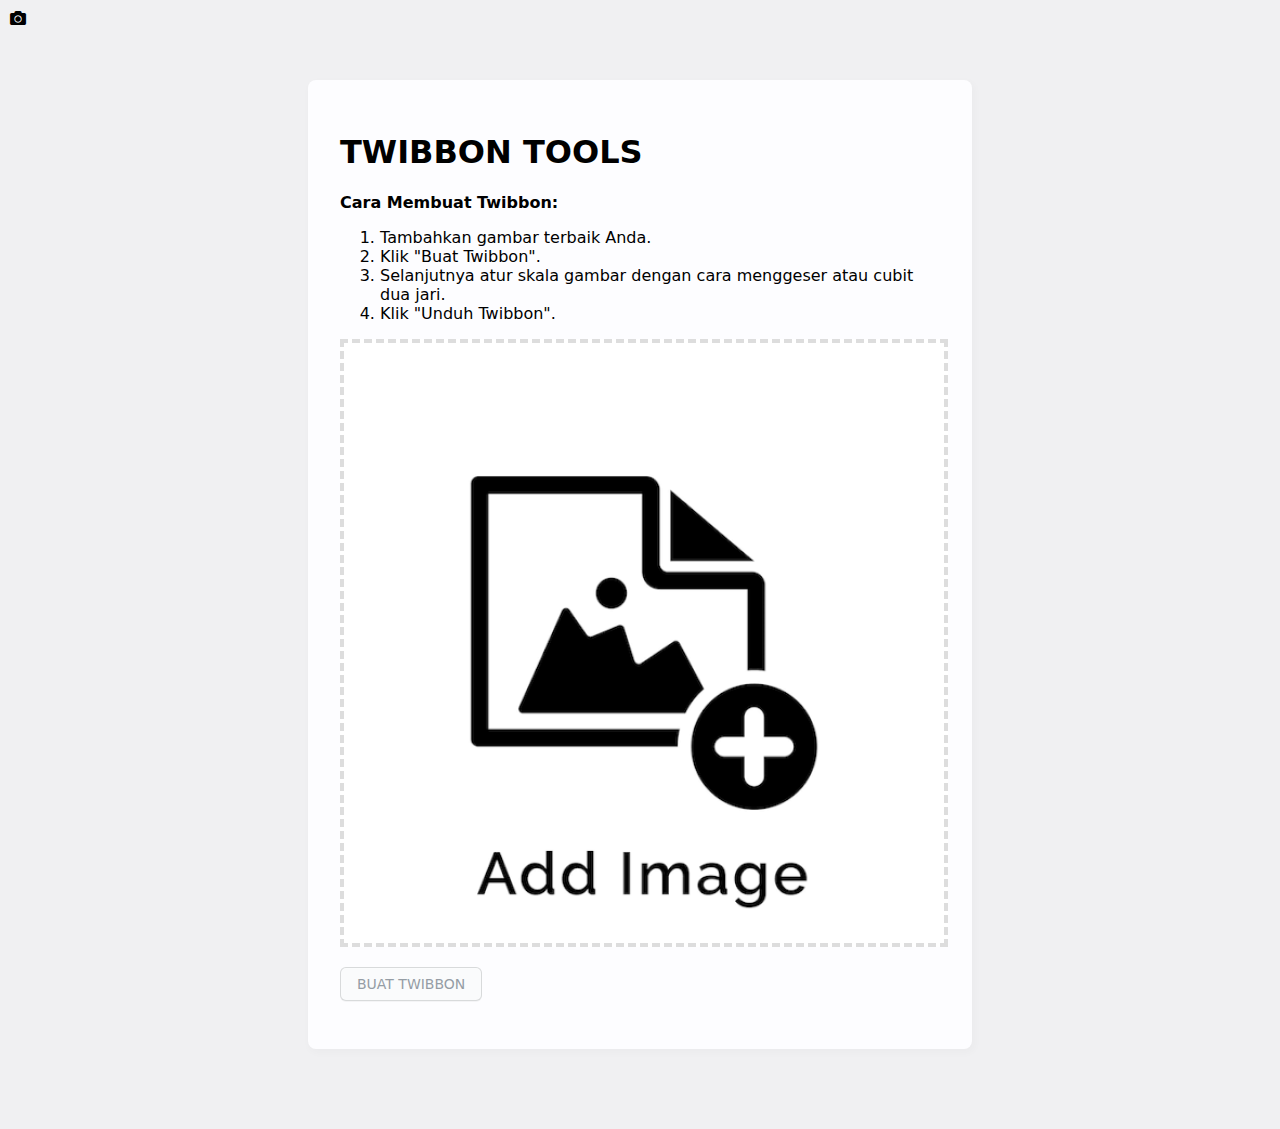
<file: index.html>
<!doctype html>
<html>
<head>
<title>TWIBBON TOOLS</title>

<meta charset="utf-8" />
<meta http-equiv="Content-type" content="text/html; charset=utf-8" />
<meta name="viewport" content="width=device-width, initial-scale=1" />
<meta name="description" content="Mari bersatu dalam foto profil kita untuk menyoroti tujuan tersebut">
<meta name="keywords" content="Twibbon, Avatar, PFP">
<link rel="icon" type="image/x-icon" href="favicon.png">
<link rel="stylesheet" href="css/btn.css">
<link rel="stylesheet" href="https://cdnjs.cloudflare.com/ajax/libs/font-awesome/5.13.1/css/all.min.css">

<style type="text/css">
body {
background-color: #f0f0f2;
margin: 0;
padding: 0;
font-family: -apple-system, system-ui, BlinkMacSystemFont, "Segoe UI", "Open Sans", "Helvetica Neue", Helvetica, Arial, sans-serif;       
}
main {
width: 600px;
margin: 5em auto;
padding: 2em;
background-color: #fdfdff;
border-radius: 0.5em;
box-shadow: 2px 3px 7px 2px rgba(0,0,0,0.02);
}
a:link, a:visited {
color: #38488f;
text-decoration: none;
}
img {
width: 100%;
height: auto;
border: 4px dashed #ddd;
}
canvas {
width: 100%;
height: auto;
}
.image-upload > input {
display: none;
}
.image-upload img {
width: 100%;
height: 100%;
background: url('img/no-image.png');
background-size: cover;
background-position: center;
border: 4px dashed #ddd;
cursor: pointer;
}
.image-upload:hover img {
border: 4px dashed #005af0;
}
.image-upload #camera {
position: absolute;
top: 10px;
left: 10px;
}
/*
#displayCanvas {
background: url(img/erorr-image.png);
background-repeat: no-repeat;
background-size: cover;
}
*/
.modal {
display: none;
position: fixed;
top: 0;
left: 0;
width: 100%;
height: 100%;
background-color: rgba(0, 0, 0, 0.2);
}
.modal-content {
margin: 20% auto;
width: 80%;
background-color: #fff;
padding: 20px;
animation: scale 0.5s ease;
box-shadow: 6.7px 6.7px 5.3px rgba(0, 0, 0, 0.02),
22.3px 22.3px 17.9px rgba(0, 0, 0, 0.03),
100px 100px 80px rgba(0, 0, 0, 0.05);
}
.modal-body {
margin-top: 5px;
}
#close-modal {
float: right;
/*font-size: 1.2rem;
font-weight: bold;*/
cursor: pointer;
}

@keyframes scale {
from {
transform: scale(0);
}

to {
transform: scale(1);
}
}

@media (max-width: 700px) {
main {
margin: 0 auto;
width: auto;
}
}
</style>    
</head>

<body>
<main>
<h1>TWIBBON TOOLS</h1>
<p><strong>Cara Membuat Twibbon:</strong><p>
<ol>
<li>Tambahkan gambar terbaik Anda.</li>
<li>Klik "Buat Twibbon".</li>
<li>Selanjutnya atur skala gambar dengan cara menggeser atau cubit dua jari.</li>
<li>Klik "Unduh Twibbon".</li>
</ol>
<p style="color:red;"><strong id="output"></strong></p>
<div class="image-upload">
<label for="fileInput">
<i id="camera" class="image-upload fas fa-camera"></i>
<img id="pic" src="img/add-image.png"/>
</label>

<input id="fileInput" type="file" oninput="checkInput()" accept="image/*">
</div>
<p>
<button class="btn open-modal" role="button" id="click" onclick="generateTwibbon()" disabled>BUAT TWIBBON</button>
</p>

<div class="modal">
<div class="modal-content">
<div class="modal-header">
<!--<span id="close-modal">&times;</span>-->
<h3>TWIBBON TOOLS</h3>
</div>
<div class="modal-body">
<p>
<canvas id="canvas" width="1024" height="1024" style="display: none;"></canvas>
<canvas id="displayCanvas" width="500" height="500"></canvas>
</p>
<p>
<button class="dl" role="button" onclick="downloadImage()">UNDUH TWIBBON</button>
<button class="btn" role="button" id="close-modal">GANTI PHOTO</button>
</p>
</div>
</div>
</div>

</main>
</body>
<script src="js/app.js"></script>
<script src="js/share.js"></script>
<script src="https://cdnjs.cloudflare.com/ajax/libs/jquery/3.3.1/jquery.min.js"></script>
<script>
document.getElementById("fileInput").onchange = function() {
// create Blob-URL for File (=Blob) object
var url = (URL || webkit).createObjectURL(this.files[0]);  
// set Blob-URL as image source:
document.getElementById("pic").src = url;
};
</script>

<script>
function checkInput() {
var input = document.getElementById('fileInput').value;
var button = document.getElementById('click');
button.disabled = input === '';
}
</script>
<script src="https://cdnjs.cloudflare.com/ajax/libs/jquery/3.1.0/jquery.min.js"></script>
<script>
const modal = document.querySelector(".modal");
const openModalBtn = document.querySelector(".open-modal");
const closeModalBtn = document.querySelector("#close-modal");

openModalBtn.addEventListener("click", function () {
modal.style.display = "block";
});

closeModalBtn.addEventListener("click", function () {
modal.style.display = "none";
});

</script>
</html>
</file>
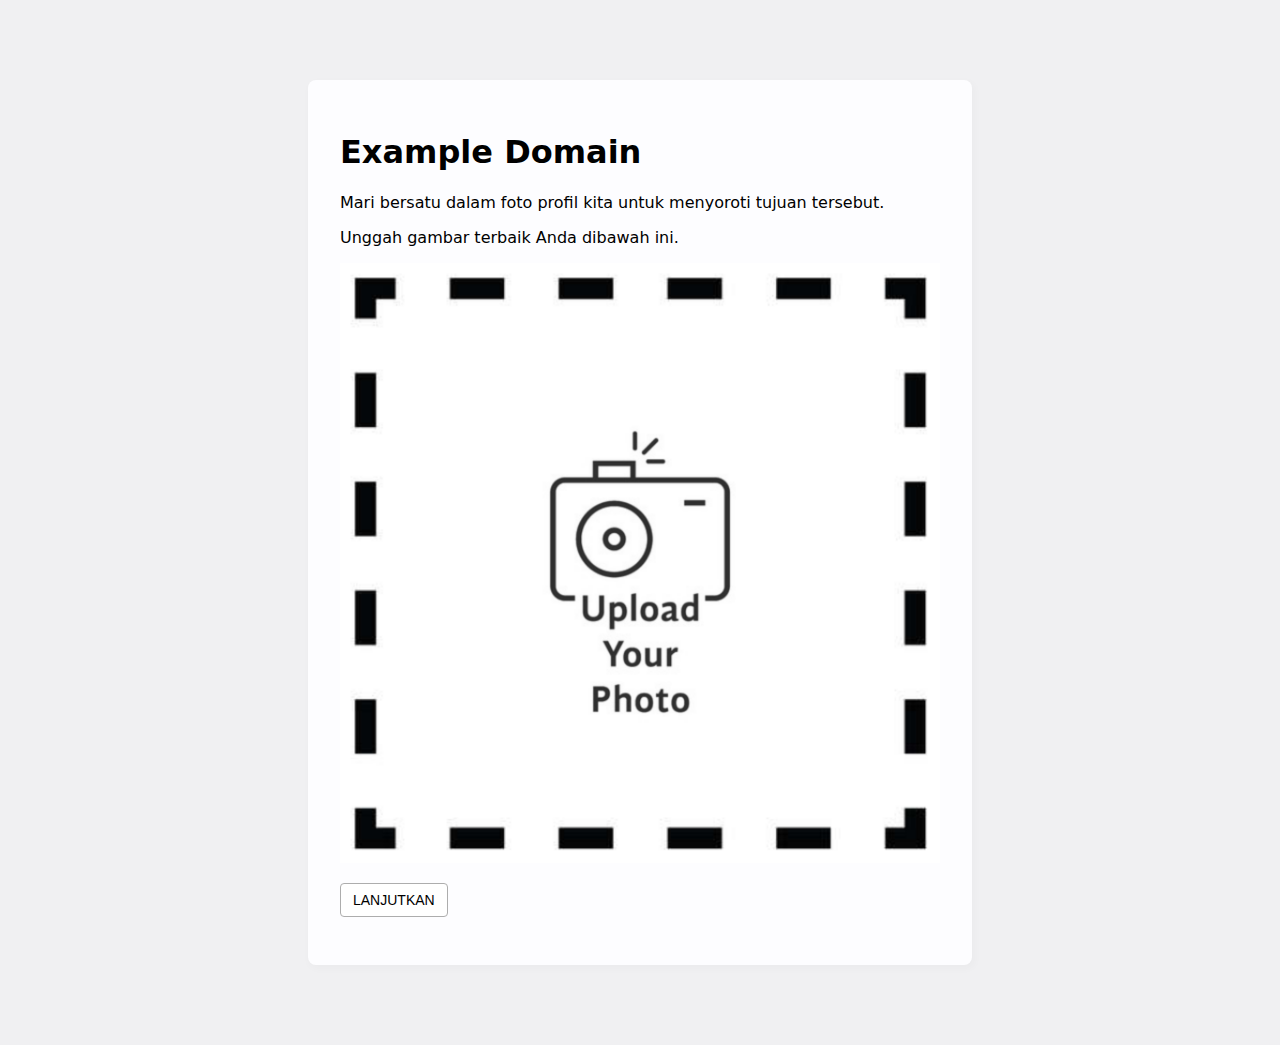
<file: abc.html>
<!doctype html>
<html>
<head>
<title>Example Domain</title>

<meta charset="utf-8" />
<meta http-equiv="Content-type" content="text/html; charset=utf-8" />
<meta name="viewport" content="width=device-width, initial-scale=1" />
<style type="text/css">
body {
background-color: #f0f0f2;
margin: 0;
padding: 0;
font-family: -apple-system, system-ui, BlinkMacSystemFont, "Segoe UI", "Open Sans", "Helvetica Neue", Helvetica, Arial, sans-serif;      
}
#main {
width: 600px;
margin: 5em auto;
padding: 2em;
background-color: #fdfdff;
border-radius: 0.5em;
box-shadow: 2px 3px 7px 2px rgba(0,0,0,0.02);
}
a:link, a:visited {
color: #38488f;
text-decoration: none;
}
.stepPage {
display: none;
}
.completedStep {
border-color:#f85b1c !important;
background-color: #f85b1c !important;
color: white !important;
}
.activeStep {
border-color: #f85b1c !important;
color: #f85b1c !important;
}
#prev {
visibility: hidden;
}
img, canvas {
width: 100%;
height: auto;
}
#displayCanvas {
background: url(/twibbon.png);
background-repeat: no-repeat;
background-size: cover;
}
.btn {
display: inline-block;
padding: 6px 12px;
font-size: 14px;
font-weight: 400;
line-height: 1.42857143;
text-align: center;
white-space: nowrap;
vertical-align: middle;
cursor: pointer;
border: 1px solid #adadad;
background: #fff;
border-radius: 4px;
}           
.btn:hover {
color: #333;
background-color: #e6e6e6;
}
.image-upload > input {
display: none;
}
.image-upload img {
width: 100%;
cursor: pointer;
}
.image-upload:hover {
color: #333;
background-color: #e6e6e6;
box-shadow: 0 0 10px 0 #ccc;
}
@media (max-width: 700px) {
#main {
margin: 0 auto;
width: auto;
}
}
</style>    
</head>

<body>
<div id="main">
<div id="progressbarContainer" style="display: none;">
<div id="emptyProgressbar"></div>
<div id="completedProgress"></div>
<ul>
<li id="stepLable1"></li>
<li id="stepLable2"></li>
<li id="stepLable3"></li>
<li id="stepLable4"></li>
</ul>
</div>
<h1>Example Domain</h1>
<p>Mari bersatu dalam foto profil kita untuk menyoroti tujuan tersebut.</p> 
<div class="stepPage" id="stepPage1">
<p>Unggah gambar terbaik Anda dibawah ini.</p>
<!--<p><input id="fileInput" type="file" accept="image/*"></p>-->
<div class="image-upload">
<label for="fileInput">
<img src="placeholder.png"/>
</label>
<input id="fileInput" type="file" accept="image/*">
</div>
</div>
<div class="stepPage" id="stepPage2">
<p id="output" style="color:red;"></p>
<p>Ukuran dan geser sesuaikan foto Anda dengan 2 jari.</p>
<p>
<canvas id="canvas" width="1024" height="1024" style="display: none;"></canvas>
<canvas id="displayCanvas" width="500" height="500"></canvas>
</p>
</div>
<div class="stepPage" id="stepPage3">
another one
</div>
<div class="stepPage" id="stepPage4">
and here's the last step. the progress bar is responsive btw
</div>
<p>
<button class="btn" id="next" onclick="next();generateTwibbon()">LANJUTKAN</button>
<button class="btn" id="prev" onclick="prev();downloadImage()">DOWNLOAD</button>
</p>
</div>
<script src="js/app.js"></script> 
<script src="js/share.js"></script> 
<script>
var currentStep = 1;
var stepsNum = 4;

// show default page
document.getElementById("stepPage" + currentStep).style.display = "block";
document.getElementById("stepLable" + currentStep).classList.add("activeStep");

// change step from current active step to a new active (next or previous)
function changeStep(active, newActive) {

// get active step page and hide it
document.getElementById("stepPage" + active).style.display = "none";

// show new step page
document.getElementById("stepPage" + newActive).style.display = "block";

// get active step lable and remove class active
var activeStepL = document.getElementsByClassName("activeStep")[0];
activeStepL.classList.remove("activeStep");

// get new active step lable, add class active
var newActiveStepL = document.getElementById("stepLable" + newActive);
newActiveStepL.classList.add("activeStep");

// update progress bar
var p = (100 / (stepsNum - 1)) * (newActive - 1);
document.getElementById("completedProgress").style.width = p + "%";
    
// if user moves to next step, add class completed to previous
if(active < newActive) {
activeStepL.classList.add("completedStep");

// replace number with checkmark
activeStepL.innerHTML = "<i style='font-size:40px' class='material-icons'>&#xe5ca;</i>";
} 

// avoid overlap, remove class completed from new active
if(newActiveStepL.classList.contains("completedStep")) {
newActiveStepL.classList.remove("completedStep");

// replace checkmark with step number
newActiveStepL.innerHTML = newActive;
}
}


function next() {
if(currentStep >= stepsNum) {
alert("complete :)");
} else {
changeStep(currentStep, currentStep + 1);
currentStep++;
document.getElementById("prev").style.visibility = "visible";
}
}


function prev() {
if(currentStep >= 2) {
changeStep(currentStep, currentStep - 1);
currentStep--;
      
if(currentStep < 2) {
document.getElementById("prev").style.visibility = "hidden";
}
}
}
</script>
</body>
</html>
</file>
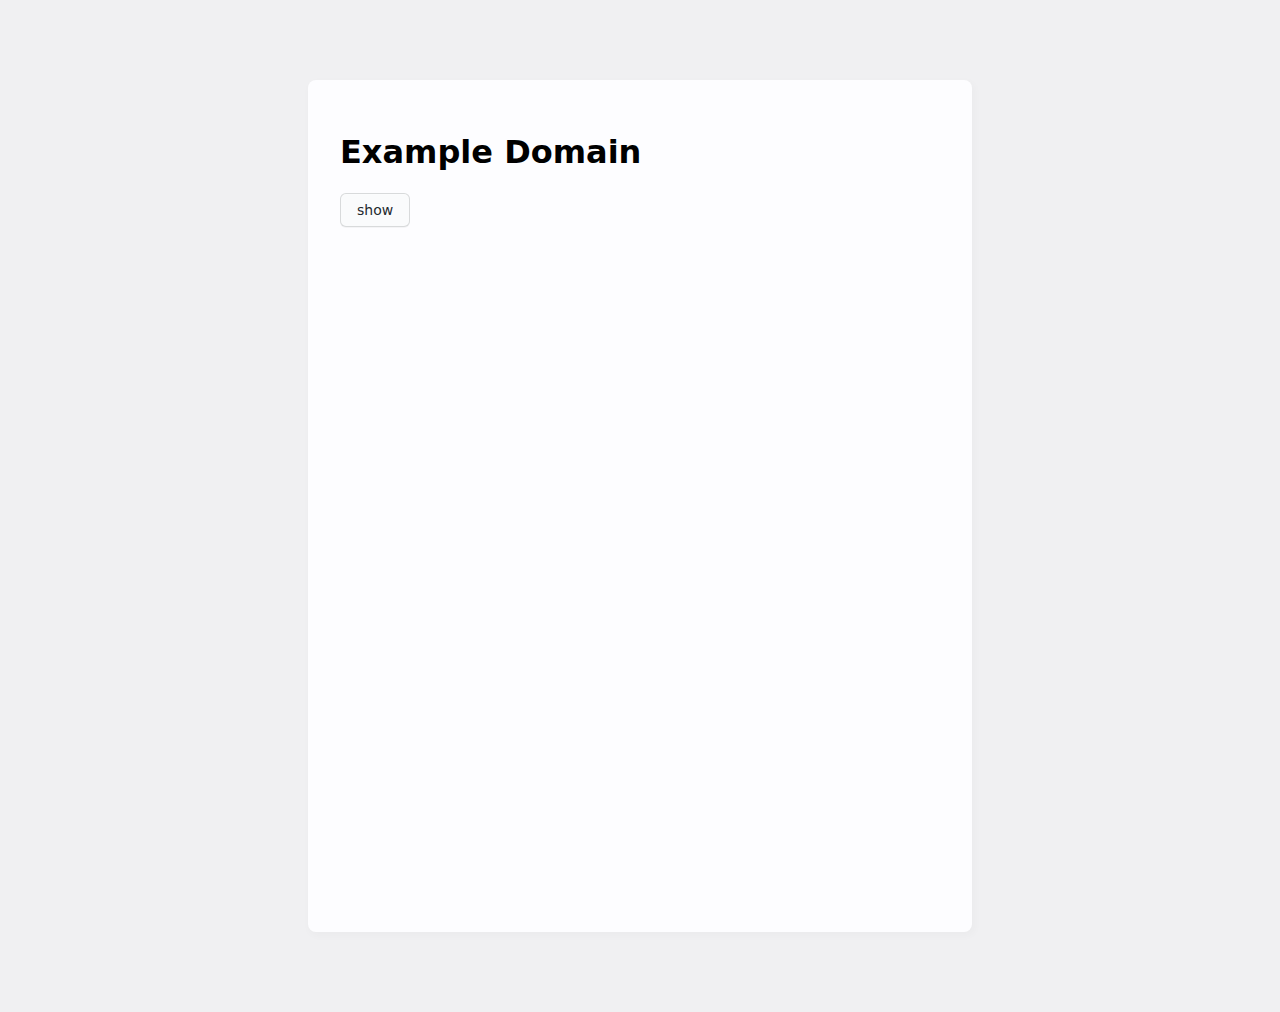
<file: avatar.html>
<!doctype html>
<html>
<head>
<title>Example Domain</title>

<meta charset="utf-8" />
<meta http-equiv="Content-type" content="text/html; charset=utf-8" />
<meta name="viewport" content="width=device-width, initial-scale=1" />
<link rel="stylesheet" href="css/btn.css">
<style type="text/css">
body {
background-color: #f0f0f2;
margin: 0;
padding: 0;
font-family: -apple-system, system-ui, BlinkMacSystemFont, "Segoe UI", "Open Sans", "Helvetica Neue", Helvetica, Arial, sans-serif;        
}
main {
width: 600px;
margin: 5em auto;
padding: 2em;
background-color: #fdfdff;
border-radius: 0.5em;
box-shadow: 2px 3px 7px 2px rgba(0,0,0,0.02);
}
a:link, a:visited {
color: #38488f;
text-decoration: none;
}
.box {
width: 100%;
height: auto;
background-color: #fdfdff;
opacity: 0;
visibility: hidden;
-moz-transition: opacity 500ms linear, visibility 0s linear 500ms;
-o-transition: opacity 500ms linear, visibility 0s linear 500ms;
-webkit-transition: opacity 500ms linear, visibility 0s linear;
-webkit-transition-delay: 0s, 500ms;
transition: opacity 500ms linear, visibility 0s linear 500ms;
}
.box--show {
opacity: 1;
visibility: visible;
cursor: none;
-moz-transition: opacity 500ms linear, visibility 0s linear;
-o-transition: opacity 500ms linear, visibility 0s linear;
-webkit-transition: opacity 500ms linear, visibility 0s linear;
transition: opacity 500ms linear, visibility 0s linear;
}
img, canvas {
width: 100%;
height: auto;
}
.image-upload > input {
display: none;
}
.image-upload img {
width: 100%;
cursor: pointer;
}
#displayCanvas {
background: url(img/no-image.png);
background-repeat: no-repeat;
background-size: cover;
}
@media (max-width: 700px) {
main {
margin: 0 auto;
width: auto;
}
}
</style>    
</head>

<body>
<main>
<h1>Example Domain</h1>
<p><button class="btn show" role="button" onclick="generateTwibbon()">show</button></p>
<p style="color:red;"><strong id="output"></strong></p>
<div class="box">
<div class="image-upload">
<label for="fileInput">
<!--<img id="pic" src="img/no-image.png"/>-->
<canvas id="canvas" width="1024" height="1024" style="display: none;"></canvas>
<canvas id="displayCanvas" width="500" height="500"></canvas>
</label>
<input id="fileInput" type="file" oninput="checkInput()" accept="image/*">
</div>
<p><button class="dl" role="button" onclick="downloadImage()">Download</button></p>
</div>
</main>
<script src="js/app.js"></script>
<script src="//cdnjs.cloudflare.com/ajax/libs/jquery/2.1.3/jquery.min.js"></script>
<script>
$('.show').on('click', function() {  
$('.box').toggleClass('box--show');  
});
$('.box').on('click', function() {
// alert('i am a box and I register events')
})
</script>
<script>
document.getElementById("fileInput").onchange = function() {
// create Blob-URL for File (=Blob) object
var url = (URL || webkit).createObjectURL(this.files[0]);  
// set Blob-URL as image source:
document.getElementById("pic").src = url;
};
</script>
</body>
</html>
</file>
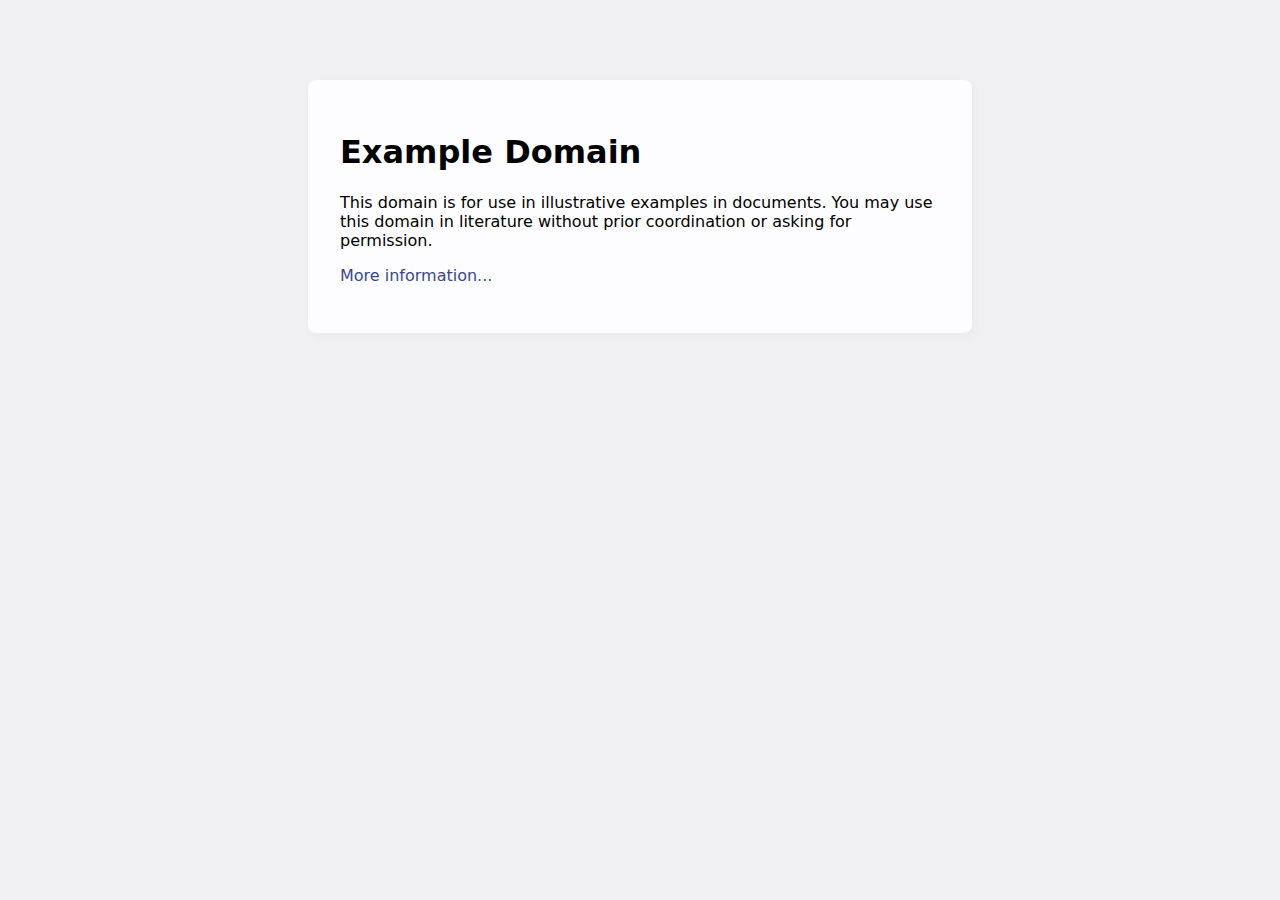
<file: demo.html>
<!doctype html>
<html>
<head>
<title>Example Domain</title>

<meta charset="utf-8" />
<meta http-equiv="Content-type" content="text/html; charset=utf-8" />
<meta name="viewport" content="width=device-width, initial-scale=1" />
<style type="text/css">
body {
background-color: #f0f0f2;
margin: 0;
padding: 0;
font-family: -apple-system, system-ui, BlinkMacSystemFont, "Segoe UI", "Open Sans", "Helvetica Neue", Helvetica, Arial, sans-serif;       
}
main {
width: 600px;
margin: 5em auto;
padding: 2em;
background-color: #fdfdff;
border-radius: 0.5em;
box-shadow: 2px 3px 7px 2px rgba(0,0,0,0.02);
}
a:link, a:visited {
color: #38488f;
text-decoration: none;
}
img {
min-width: 100%;
width: 100%;
min-height: 100%;
}
@media (max-width: 700px) {
main {
margin: 0 auto;
width: auto;
}
}
</style>    
</head>

<body>
<main>
<h1>Example Domain</h1>
<p>This domain is for use in illustrative examples in documents. You may use this
domain in literature without prior coordination or asking for permission.</p>
<p><a href="https://www.iana.org/domains/example">More information...</a></p>
</main>
</body>
<script src=""></script>
<script src=""></script>
</html>
</file>
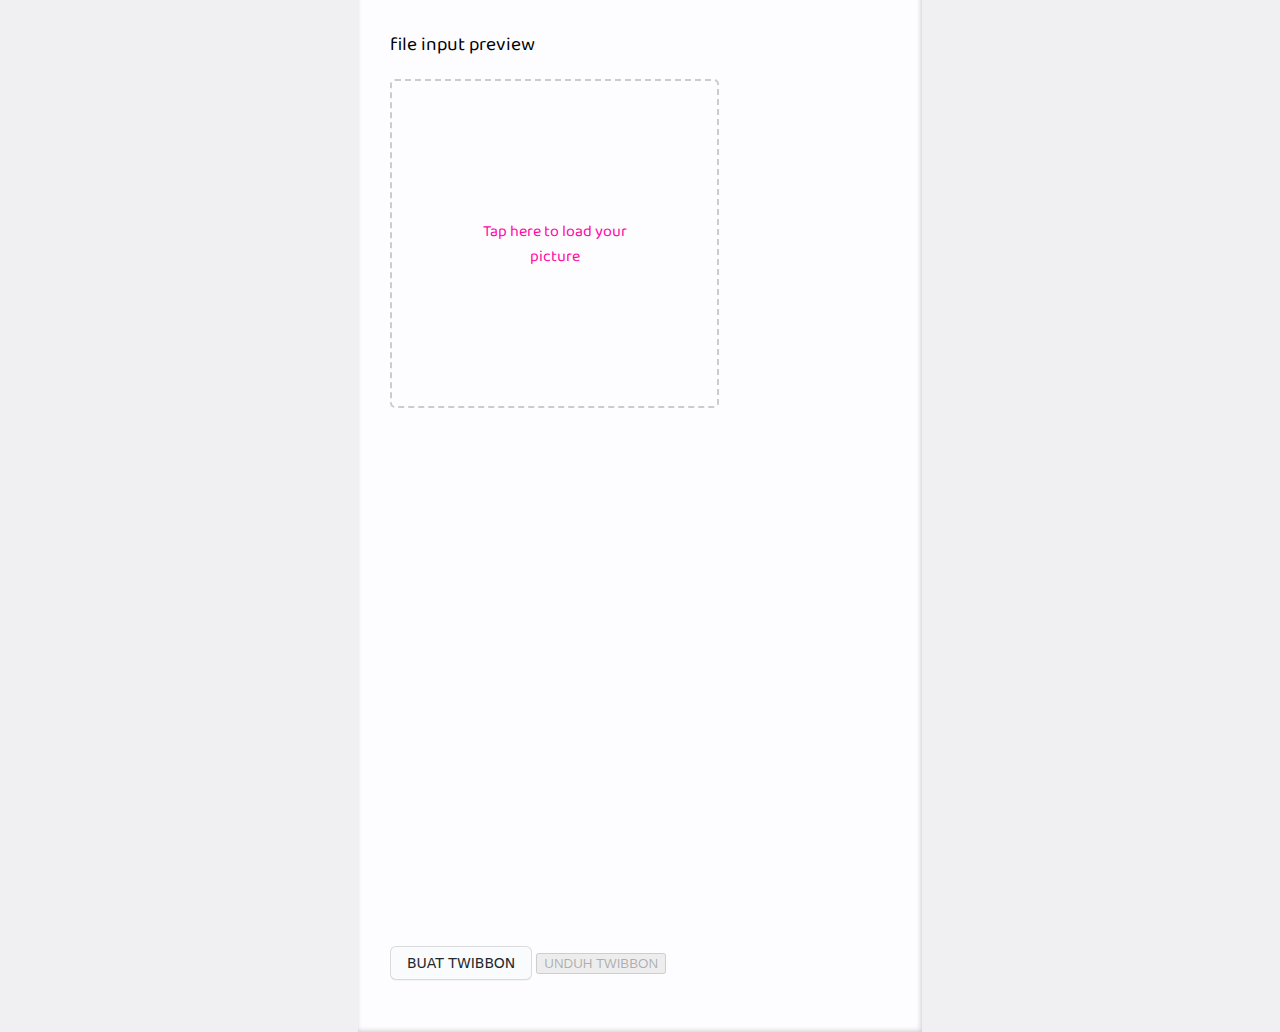
<file: example.html>
<!doctype html>
<html>
<head>
<title>Example Domain</title>

<meta charset="utf-8" />
<meta http-equiv="Content-type" content="text/html; charset=utf-8" />
<meta name="viewport" content="width=device-width, initial-scale=1" />
<meta name="description" content="Mari bersatu dalam foto profil kita untuk menyoroti tujuan tersebut">
<meta name="keywords" content="Twibbon, Avatar, PFP">
<link rel="icon" type="image/x-icon" href="favicon.png">
<link rel="stylesheet" href="css/btn.css">
<link href="https://fonts.googleapis.com/css2?family=Baloo+2&display=swap" rel="stylesheet" />
<style type="text/css">
body {
font-family: "Baloo 2", cursive;
background-color: #f0f0f2;
display: flex;
justify-content: center;
align-items: center;
height: 100vh;
font-size: 1.2rem;
}
section {
background-color: #fdfdff;
padding: 2rem;
box-shadow: inset -1px -1px 5px #ccc;
}
section :only-of-type {
color: #ff07a7;
}
.file-input-container {
position: relative;
width: 325px;
height: 325px;
border: 2px dashed #ccc;
border-radius: 5px;
overflow: hidden;
display: flex;
align-items: center;
justify-content: center;
}
.file-input-container:hover {
border: 2px dashed #005af0;
}
.file-input-label {
position: absolute;
top: 50%;
left: 50%;
transform: translate(-50%, -50%);
font-size: 1rem;
color: #333;
text-align: center;
}
.file-input {
position: absolute;
top: 0;
left: 0;
width: 100%;
height: 100%;
opacity: 0;
}
.file-preview {
position: absolute;
top: 0;
left: 0;
width: : 0;
width: 100%;
height: 100%;
object-fit: cover;
display: none;
}
img, canvas {
width: 100%;
height: auto;
}
#displayCanvas {
position: relative;
display: block;
}
</style>    
</head>

<body>
<section>
<h1>Example Domain</h1>
<p>file input preview</p>
<p style="color:red;"><strong id="output"></strong></p>
<div class="file-input-container">
<label for="fileInput" class="file-input-label">Tap here to load your picture</label>
<input type="file" id="fileInput" class="file-input" oninput="checkInput()" accept="image/*">
<img for="fileInput" class="file-preview" id="filePreview" alt="Preview Image">
</div>
<p>
<canvas id="canvas" width="1024" height="1024" style="display: none;"></canvas>
<canvas id="displayCanvas" width="500" height="500"></canvas>
</p>
<p>
<button class="btn" role="button" onclick="generateTwibbon()">BUAT TWIBBON</button>
<button id="click" class="dl" role="button" onclick="downloadImage()" disabled>UNDUH TWIBBON</button>
</p>
</section>
<script src="js/app.js"></script>
<script>
function checkInput() {
var input = document.getElementById('fileInput').value;
var button = document.getElementById('click');
button.disabled = input === '';
}
</script>
<script>
const fileInput = document.getElementById("fileInput");
const previewImg = document.getElementById("filePreview");

fileInput.addEventListener("change", function() {
const file = this.files[0];

if (file) {
const reader = new FileReader();

reader.addEventListener("load", function() {
previewImg.setAttribute("src", this.result);
previewImg.style.display = "block";
});

reader.readAsDataURL(file);
}
});
</script>
</body>
</html>
</file>
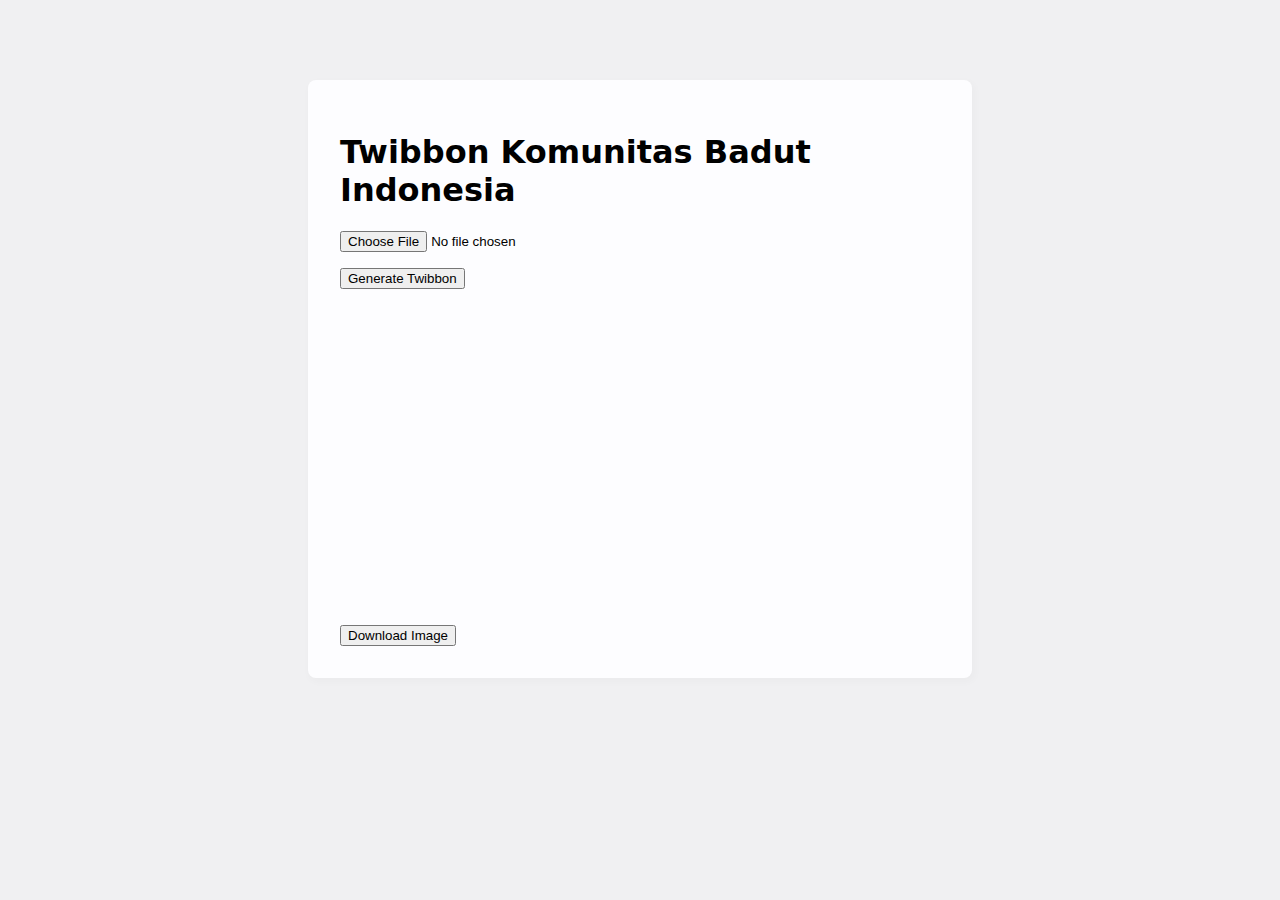
<file: home.html>
<!DOCTYPE html>
<html>
<head>
<title>Twibbon KBI</title>
<meta charset="utf-8">
<meta name="viewport" content=
"width=device-width, initial-scale=1">
<style type="text/css">
body {
background-color: #f0f0f2;
margin: 0;
padding: 0;
font-family: -apple-system, system-ui, BlinkMacSystemFont, "Segoe UI", "Open Sans", "Helvetica Neue", Helvetica, Arial, sans-serif;        
}
main {
width: 600px;
margin: 5em auto;
padding: 2em;
background-color: #fdfdff;
border-radius: 0.5em;
box-shadow: 2px 3px 7px 2px rgba(0,0,0,0.02);
}
a:link, a:visited {
color: #38488f;
text-decoration: none;
}
@media (max-width: 700px) {
main {
margin: 0 auto;
width: auto;
}
}
</style>
</head>
<body>
<main>
<h1>Twibbon Komunitas Badut Indonesia</h1>
<p>
<input type="file" id="fileInput" accept="image/*">
</p>
<p>
<button class="btn" onclick="generateTwibbon()">Generate Twibbon</button>
</p>
<p>
<canvas id="canvas" width="1024" height="1024" style="display: none;"></canvas>
<canvas id="displayCanvas" width="300" height="300"></canvas>
</p>
<button class="btn" onclick="downloadImage()">Download Image</button>
</main>
<script src="app.js"></script>
</body>
</html>
</file>
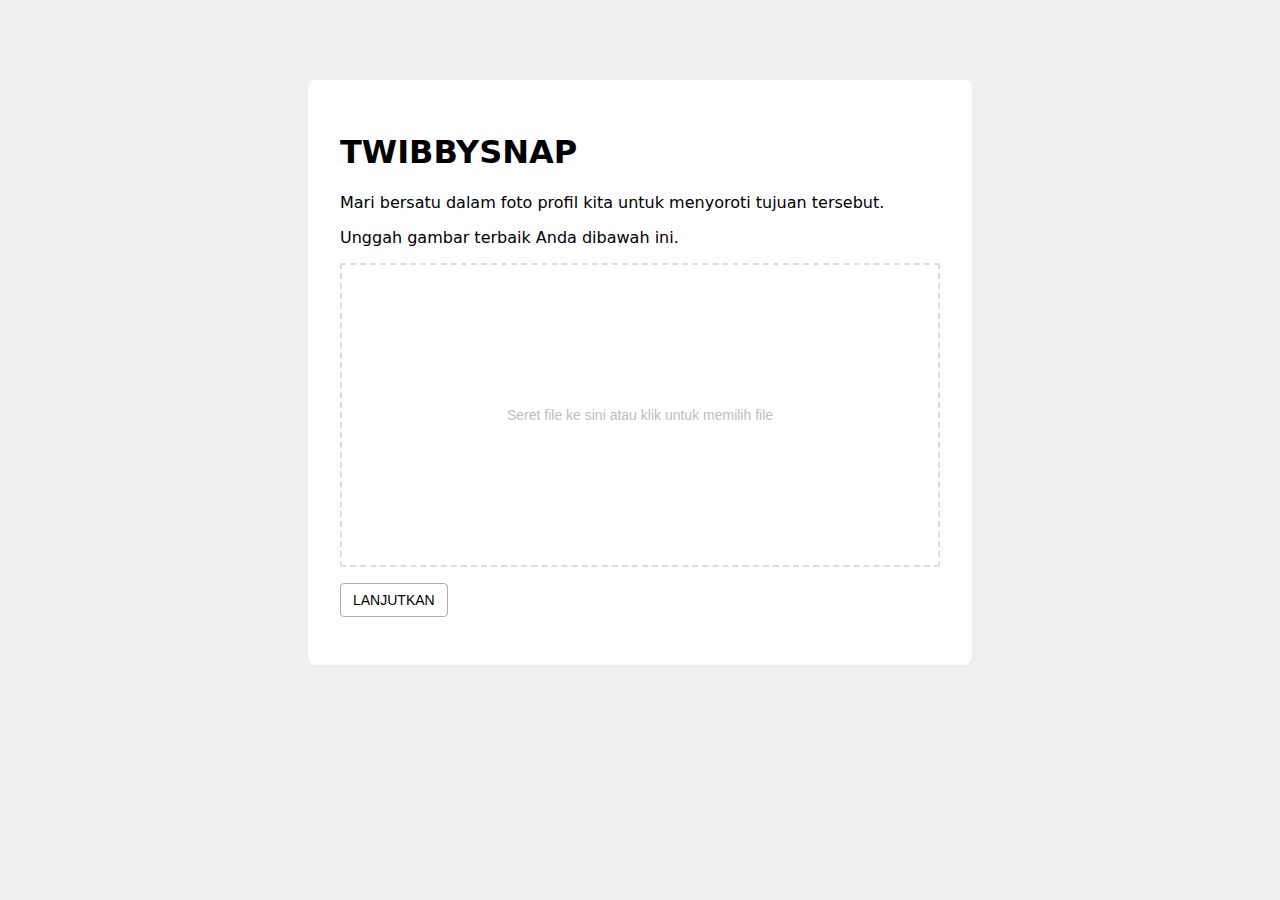
<file: index3.html>
<!doctype html>
<html>
<head>
<title>Twibbon TwibbySnap</title>

<meta charset="utf-8" />
<meta name="description" content="Mari bersatu dalam foto profil kita untuk menyoroti tujuan tersebut">
<meta name="keywords" content="Twibbon, Avatar, PFP">
<meta name="author" content="Ferry Ayunda">
<meta http-equiv="Content-type" content="text/html; charset=utf-8" />
<meta name="viewport" content="width=device-width, initial-scale=1" />
<link rel="icon" type="image/x-icon" href="favicon.png">

<style type="text/css">
body {
background-color: #f0f0f2;
margin: 0;
padding: 0;
font-family: -apple-system, system-ui, BlinkMacSystemFont, "Segoe UI", "Open Sans", "Helvetica Neue", Helvetica, Arial, sans-serif;      
}
#main {
width: 600px;
margin: 5em auto;
padding: 2em;
background-color: #fdfdff;
border-radius: 0.5em;
box-shadow: 2px 3px 7px 2px rgba(0,0,0,0.02);
}
a:link, a:visited {
color: #38488f;
text-decoration: none;
}
.stepPage {
display: none;
}
.completedStep {
border-color:#f85b1c !important;
background-color: #f85b1c !important;
color: white !important;
}
.activeStep {
border-color: #f85b1c !important;
color: #f85b1c !important;
}
#prev {
visibility: hidden;
}
img, canvas {
width: 100%;
height: auto;
}
#displayCanvas {
background: url(/twibbon.png);
background-repeat: no-repeat;
background-size: cover;
}
.btn {
display: inline-block;
padding: 6px 12px;
font-size: 14px;
font-weight: 400;
line-height: 1.42857143;
text-align: center;
white-space: nowrap;
vertical-align: middle;
cursor: pointer;
border: 1px solid #adadad;
background: #fff;
border-radius: 4px;
}           
.btn:hover {
color: #333;
background-color: #e6e6e6;
}
.input-file {
font-family: arial;
font-size: 14px;
border: 2px dashed #e1ddd4;
position: relative;
border-radius: 2px;
height: 300px;
cursor: pointer;
color: #bebdbd;
display: flex;
background: #fff;
align-items: center;
justify-content: center;
flex-direction: row !important;
-webkit-transition: all 0.3s ease;
-o-transition: all 0.3s ease;
transition: all 0.3s ease;
}
.input-file:hover {
color: #252424;
border-style: solid;
border-color: #000;
}
.input-file:before {
content: "";
position: absolute;
top: 0;
bottom: 0;
left: 0;
right: 0;
z-index: 1;
cursor: pointer;
}
.input-file input {
opacity: 0;
position: absolute;
width: 100%;
height: 100%;
left: 0;
top: 0;
cursor: pointer;
}
.input-file span {
cursor: pointer;
}
@media (max-width: 700px) {
#main {
margin: 0 auto;
width: auto;
}
}
</style>    
</head>

<body>
<div id="main">
<div id="progressbarContainer" style="display: none;">
<div id="emptyProgressbar"></div>
<div id="completedProgress"></div>
<ul>
<li id="stepLable1"></li>
<li id="stepLable2"></li>
<li id="stepLable3"></li>
<li id="stepLable4"></li>
</ul>
</div>
<h1>TWIBBYSNAP</h1>
<p>Mari bersatu dalam foto profil kita untuk menyoroti tujuan tersebut.</p> 
<div class="stepPage" id="stepPage1">
<p>Unggah gambar terbaik Anda dibawah ini.</p>
<!--
<p><input id="fileInput" type="file" accept="image/*"></p>
<div class="image-upload">
<label for="fileInput">
<img src="img/no-image.png"/>
</label>
<input id="fileInput" type="file" accept="image/*">
</div>
-->
<label class="input-file">
<input id="fileInput" type="file" accept="image/*">
<span>Seret file ke sini atau klik untuk memilih file</span>
</label>
</div>
<div class="stepPage" id="stepPage2">
<p id="output" style="color:red;"></p>
<p>Gunakan 2 jari atau cubit untuk mengubah skala, memutar, dan memindahkan gambar di pratinjau.</p>
<p>
<canvas id="canvas" width="1024" height="1024" style="display: none;"></canvas>
<canvas id="displayCanvas" width="500" height="500"></canvas>
</p>
</div>
<div class="stepPage" id="stepPage3">
another one
</div>
<div class="stepPage" id="stepPage4">
and here's the last step. the progress bar is responsive btw
</div>
<p>
<button class="btn" id="next" onclick="next();generateTwibbon()">LANJUTKAN</button>
<button class="btn" id="prev" onclick="prev();downloadImage()">DOWNLOAD</button>
</p>
</div>
<script src="js/app.js"></script> 
<script src="js/share.js"></script> 
<script>
let inputs = document.querySelectorAll('input[type="file"]');
[].forEach.call(inputs, function (elem) {
elem.addEventListener("change", (e) => {
let fileName = elem.value.replace(/^.*\\/, "");
if (fileName != "") {
elem.nextElementSibling.innerText = fileName;
elem.parentElement.classList.add("has_file");
} else {
elem.nextSibling.innerText = "Unggah Gambar";
elem.parentElement.classList.remove("has_file");
}
});
});
</script>
<script>
var currentStep = 1;
var stepsNum = 4;

// show default page
document.getElementById("stepPage" + currentStep).style.display = "block";
document.getElementById("stepLable" + currentStep).classList.add("activeStep");

// change step from current active step to a new active (next or previous)
function changeStep(active, newActive) {

// get active step page and hide it
document.getElementById("stepPage" + active).style.display = "none";

// show new step page
document.getElementById("stepPage" + newActive).style.display = "block";

// get active step lable and remove class active
var activeStepL = document.getElementsByClassName("activeStep")[0];
activeStepL.classList.remove("activeStep");

// get new active step lable, add class active
var newActiveStepL = document.getElementById("stepLable" + newActive);
newActiveStepL.classList.add("activeStep");

// update progress bar
var p = (100 / (stepsNum - 1)) * (newActive - 1);
document.getElementById("completedProgress").style.width = p + "%";
    
// if user moves to next step, add class completed to previous
if(active < newActive) {
activeStepL.classList.add("completedStep");

// replace number with checkmark
activeStepL.innerHTML = "<i style='font-size:40px' class='material-icons'>&#xe5ca;</i>";
} 

// avoid overlap, remove class completed from new active
if(newActiveStepL.classList.contains("completedStep")) {
newActiveStepL.classList.remove("completedStep");

// replace checkmark with step number
newActiveStepL.innerHTML = newActive;
}
}


function next() {
if(currentStep >= stepsNum) {
alert("complete :)");
} else {
changeStep(currentStep, currentStep + 1);
currentStep++;
document.getElementById("prev").style.visibility = "visible";
}
}


function prev() {
if(currentStep >= 2) {
changeStep(currentStep, currentStep - 1);
currentStep--;
      
if(currentStep < 2) {
document.getElementById("prev").style.visibility = "hidden";
}
}
}
</script>
<script>
document.getElementById("fileInput").onchange = function() {
// create Blob-URL for File (=Blob) object
var url = (URL || webkit).createObjectURL(this.files[0]);  
// set Blob-URL as image source:
document.getElementById("pic").src = url;
};
</script>
</body>
</html>
</file>
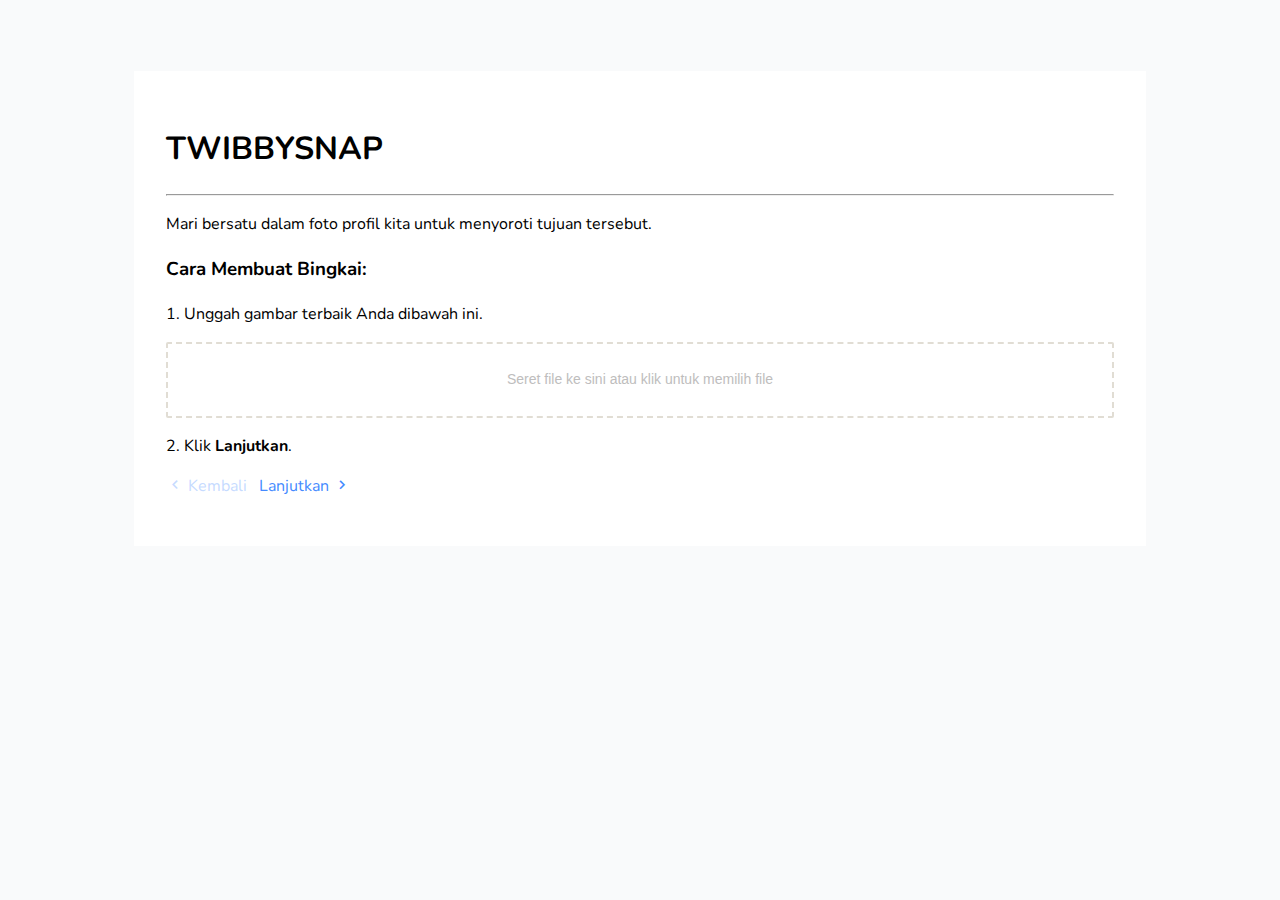
<file: indexxx.html>
<!doctype html>
<html>
<head>
<title>TWIBBON TWIBBYSNAP</title>

<meta charset="utf-8" />
<meta http-equiv="Content-type" content="text/html; charset=utf-8" />
<meta name="viewport" content="width=device-width, initial-scale=1" />
<meta name="description" content="Mari bersatu dalam foto profil kita untuk menyoroti tujuan tersebut">
<meta name="keywords" content="Twibbon, Avatar, PFP">
<meta name="author" content="Ferry Ayunda">
<link rel="stylesheet" href="https://fonts.googleapis.com/icon?family=Material+Icons">
<link rel="stylesheet" href="https://fonts.googleapis.com/css?family=Nunito:300,400,600">
<link rel="icon" type="image/x-icon" href="favicon.png">

<style type="text/css">
body {
display: flex;
font-family: 'Nunito', sans-serif;
line-height: 1.5;
background: #f9fafb;
}
a {
text-decoration: none;
color: #448aff;
display: inline-block;
}
a:hover {
color: rgba(68, 138, 255, 0.6);
}
.material-icons {
vertical-align: middle;
font-size: 110%;
line-height: 1.25;
margin-top: -2px;
}
.box {
background: #fff;
padding: 2rem;
margin: 5% auto;
width: 75%;
}
.steps-container .steps-menu {
list-style: none;
padding: 0;
margin: 0 0 1rem 0;
box-shadow: inset 0 -1px 0 0 #f0f2f5;
}
.steps-container .steps-menu li {
display: inline-block;
padding: 0 0 1rem 0;
border-bottom: 1px solid transparent;
margin-left: 1rem;
}
.steps-container .steps-menu li:first-child {
margin: 0;
}
.steps-container .steps-menu li.active {
border-color: #448aff;
}
.steps-container .steps-menu li.active a {
color: #448aff;
}
.steps-container .steps-menu li a {
color: rgba(68, 138, 255, 0.6);
display: inline-block;
}
.steps-container .steps-menu li a:hover {
color: #448aff;
}
.steps-container .steps-content .step-content {
display: none;
}
.steps-container .steps-content .step-content.active {
display: block;
}
.steps-container .steps-content .step-content .pagination {
margin: 1rem 0;
}
.steps-container .steps-content .step-content:first-child .pagination a[href="#prev"] {
pointer-events: none;
cursor: default;
opacity: 0.3;
}
.steps-container .steps-content .step-content:last-child .pagination a[href="#next"] {
pointer-events: none;
cursor: default;
opacity: 0.3;
}
.input-file {
font-family: arial;
font-size: 14px;
border: 2px dashed #e1ddd4;
position: relative;
border-radius: 2px;
height: 72px;
cursor: pointer;
color: #bebdbd;
display: flex;
background: #fff;
align-items: center;
justify-content: center;
flex-direction: row !important;
-webkit-transition: all 0.3s ease;
-o-transition: all 0.3s ease;
transition: all 0.3s ease;
}
.input-file:hover {
color: #252424;
border-style: solid;
border-color: #000;
}
.input-file:before {
content: "";
position: absolute;
top: 0;
bottom: 0;
left: 0;
right: 0;
z-index: 1;
cursor: pointer;
}
.input-file input {
opacity: 0;
position: absolute;
width: 100%;
height: 100%;
left: 0;
top: 0;
cursor: pointer;
}
.input-file span {
cursor: pointer;
}
img, canvas {
width: 100%;
height: auto;
}
</style>    
</head>

<body>
<div class="box">
<div class="steps-container">
<ul class="steps-menu" style="display: none;">
<li class="active">
<a href="#1">Step 1</a>
</li>
<li>
<a href="#2">Step 2</a>
</li>
<li>
<a href="#3">Step 3</a>
</li>
<li>
<a href="#4">Step 4</a>
</li>
</ul>
<h1>TWIBBYSNAP</h1>
<hr>
<p>Mari bersatu dalam foto profil kita untuk menyoroti tujuan tersebut.</p> 
<div class="steps-content">
<div id="1" class="step-content active">
<h3>Cara Membuat Bingkai:</h3>
<p>1. Unggah gambar terbaik Anda dibawah ini.</p>
<label class="input-file">
<input id="fileInput" type="file" accept="image/*">
<span>Seret file ke sini atau klik untuk memilih file</span>
</label>
<p>2. Klik <strong>Lanjutkan</strong>.</p>
<div class="pagination">
<a href="#prev"><i class="material-icons">keyboard_arrow_left</i>&nbsp;Kembali</a>&nbsp;&nbsp;
<a href="#next" onclick="generateTwibbon()">Lanjutkan&nbsp;<i class="material-icons">keyboard_arrow_right</i></a>
</div>
</div>
<div id="2" class="step-content">
<p>3. Gunakan dua jari atau cubit untuk mengubah skala, memutar, dan memindahkan gambar di pratinjau.</p>
<p><strong id="output" style="color:red;"></strong></p>&nbsp;
<canvas id="canvas" width="1024" height="1024" style="display: none;"></canvas>
<canvas id="displayCanvas" width="500" height="500"></canvas>
<p>4. Klik <strong>Download</strong> untuk menyimpan gambar.</p>
<div class="pagination">
<a href="#prev"><i class="material-icons">keyboard_arrow_left</i>&nbsp;Kembali</a>&nbsp;&nbsp;
<a href="#next" onclick="downloadImage()">Download&nbsp;<i class="material-icons">keyboard_arrow_right</i></a>
</div>
</div>
<div id="3" class="step-content">
<p>5. Klik <strong>Bagikan</strong> twibbysnap ke media sosial Anda.</p> 
<div class="pagination">
<a href="#prev" id="shared"><i class="material-icons">keyboard_arrow_left</i>&nbsp;Bagikan</a>&nbsp;&nbsp;
<!--<a href="#next">Next&nbsp;<i class="material-icons">keyboard_arrow_right</i></a>-->
</div>
</div>
<div id="4" class="step-content" style="display: none;">
selamanya.
<div class="pagination">
<a href="#prev">
<i class="material-icons">keyboard_arrow_left</i>&nbsp;Prev</a>&nbsp;&nbsp;
<a href="#next">Next&nbsp;<i class="material-icons">keyboard_arrow_right</i></a>
</div>
</div>
  
</div>
</div>
</div>

<script src="js/app.js"></script> 
<script src="js/share.js"></script> 
<script src="https://cdnjs.cloudflare.com/ajax/libs/jquery/3.1.1/jquery.min.js"></script>
<script>
$(".steps-container .steps-menu a").on("click", function() {
event.preventDefault();
var src = $(this).attr("href");
$(this).parent().addClass("active");
$(this)
.parents(".steps-container")
.find(".steps-content " + src)
.addClass("active");
$(this)
.parents(".steps-container")
.find(".steps-menu li a")
.not(this)
.parent()
.removeClass("active");
$(this)
.parents(".steps-container")
.find(".step-content")
.not(src)
.removeClass("active");
});

$(
".steps-container .steps-content .step-content .pagination a"
).on("click", function() {
event.preventDefault();
if ($(event.currentTarget).attr("href") == "#prev") {
var target = $(event.currentTarget)
.parents(".steps-content")
.find(".active")
.prev()
.attr("id");
} else if ($(event.currentTarget).attr("href") == "#next") {
var target = $(event.currentTarget)
.parents(".steps-content")
.find(".active")
.next()
.attr("id");
}

$(".steps-container .steps-menu #" + target).addClass("active");
$(".steps-content #" + target).addClass("active");
$(".steps-content .step-content").not("#" + target).removeClass("active");
});

</script>
<script>
let inputs = document.querySelectorAll('input[type="file"]');
[].forEach.call(inputs, function (elem) {
elem.addEventListener("change", (e) => {
let fileName = elem.value.replace(/^.*\\/, "");
if (fileName != "") {
elem.nextElementSibling.innerText = fileName;
elem.parentElement.classList.add("has_file");
} else {
elem.nextSibling.innerText = "Unggah Gambar";
elem.parentElement.classList.remove("has_file");
}
});
});
</script>
</body>
</html>
</file>
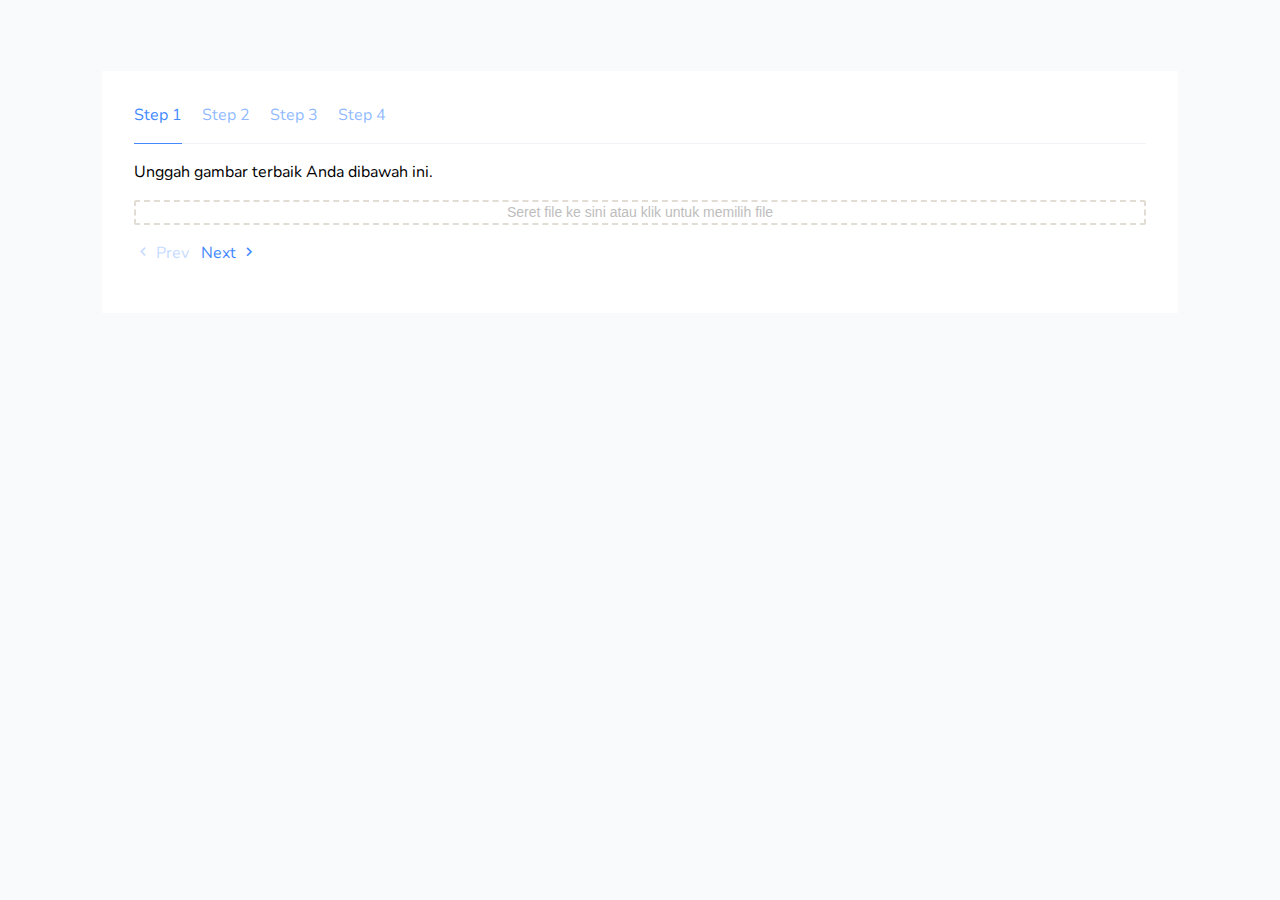
<file: intro.html>
<!doctype html>
<html>
<head>
<title>Example Domain</title>

<meta charset="utf-8" />
<meta http-equiv="Content-type" content="text/html; charset=utf-8" />
<meta name="viewport" content="width=device-width, initial-scale=1" />
<link rel="stylesheet" href="https://fonts.googleapis.com/icon?family=Material+Icons">
<link rel="stylesheet" href="https://fonts.googleapis.com/css?family=Nunito:300,400,600">

<style type="text/css">
body {
display: flex;
font-family: 'Nunito', sans-serif;
line-height: 1.5;
background: #f9fafb;
}
a {
text-decoration: none;
color: #448aff;
display: inline-block;
}
a:hover {
color: rgba(68, 138, 255, 0.6);
}
.material-icons {
vertical-align: middle;
font-size: 110%;
line-height: 1.25;
margin-top: -2px;
}
.box {
background: #fff;
padding: 2rem;
margin: 5% auto;
width: 80%;
}
.steps-container .steps-menu {
list-style: none;
padding: 0;
margin: 0 0 1rem 0;
box-shadow: inset 0 -1px 0 0 #f0f2f5;
}
.steps-container .steps-menu li {
display: inline-block;
padding: 0 0 1rem 0;
border-bottom: 1px solid transparent;
margin-left: 1rem;
}
.steps-container .steps-menu li:first-child {
margin: 0;
}
.steps-container .steps-menu li.active {
border-color: #448aff;
}
.steps-container .steps-menu li.active a {
color: #448aff;
}
.steps-container .steps-menu li a {
color: rgba(68, 138, 255, 0.6);
display: inline-block;
}
.steps-container .steps-menu li a:hover {
color: #448aff;
}
.steps-container .steps-content .step-content {
display: none;
}
.steps-container .steps-content .step-content.active {
display: block;
}
.steps-container .steps-content .step-content .pagination {
margin: 1rem 0;
}
.steps-container .steps-content .step-content:first-child .pagination a[href="#prev"] {
pointer-events: none;
cursor: default;
opacity: 0.3;
}
.steps-container .steps-content .step-content:last-child .pagination a[href="#next"] {
pointer-events: none;
cursor: default;
opacity: 0.3;
}
.input-file {
font-family: arial;
font-size: 14px;
border: 2px dashed #e1ddd4;
position: relative;
border-radius: 2px;
height: 50%;
cursor: pointer;
color: #bebdbd;
display: flex;
background: #fff;
align-items: center;
justify-content: center;
flex-direction: row !important;
-webkit-transition: all 0.3s ease;
-o-transition: all 0.3s ease;
transition: all 0.3s ease;
}
.input-file:hover {
color: #252424;
border-style: solid;
border-color: #000;
}
.input-file:before {
content: "";
position: absolute;
top: 0;
bottom: 0;
left: 0;
right: 0;
z-index: 1;
cursor: pointer;
}
.input-file input {
opacity: 0;
position: absolute;
width: 100%;
height: 100%;
left: 0;
top: 0;
cursor: pointer;
}
.input-file span {
cursor: pointer;
}
img, canvas {
width: 100%;
height: auto;
}
</style>    
</head>

<body>
<div class="box">
<div class="steps-container">
<ul class="steps-menu">
<li class="active">
<a href="#1">Step 1</a>
</li>
<li>
<a href="#2">Step 2</a>
</li>
<li>
<a href="#3">Step 3</a>
</li>
<li>
<a href="#4">Step 4</a>
</li>
</ul>
<div class="steps-content">
<div id="1" class="step-content active">
<p>Unggah gambar terbaik Anda dibawah ini.</p>
  
<label class="input-file">
<input id="fileInput" type="file" accept="image/*">
<span>Seret file ke sini atau klik untuk memilih file</span>
</label>
  
<div class="pagination">
<a href="#prev"><i class="material-icons">keyboard_arrow_left</i>&nbsp;Prev</a>&nbsp;&nbsp;
<a href="#next" onclick="generateTwibbon()">Next&nbsp;<i class="material-icons">keyboard_arrow_right</i></a>
</div>
</div>
<div id="2" class="step-content">
<p>Gunakan 2 jari atau cubit untuk mengubah skala, memutar, dan memindahkan gambar di pratinjau.</p>
 
<canvas id="canvas" width="1024" height="1024" style="display: none;"></canvas>
<canvas id="displayCanvas" width="500" height="500"></canvas>

<div class="pagination">
<a href="#prev"><i class="material-icons">keyboard_arrow_left</i>&nbsp;Prev</a>&nbsp;&nbsp;
<a href="#next" onclick="downloadImage()">Next&nbsp;<i class="material-icons">keyboard_arrow_right</i></a>
</div>
</div>
<div id="3" class="step-content">
kamu.
<div class="pagination">
<a href="#prev"><i class="material-icons">keyboard_arrow_left</i>&nbsp;Prev</a>&nbsp;&nbsp;
<a href="#next">Next&nbsp;<i class="material-icons">keyboard_arrow_right</i></a>
</div>
</div>
<div id="4" class="step-content">
selamanya.
<div class="pagination">
<a href="#prev">
<i class="material-icons">keyboard_arrow_left</i>&nbsp;Prev</a>&nbsp;&nbsp;
<a href="#next">Next&nbsp;<i class="material-icons">keyboard_arrow_right</i></a>
</div>
</div>
</div>
</div>
</div>

<script src="js/app.js"></script> 
<script src="js/share.js"></script> 
<script src="https://cdnjs.cloudflare.com/ajax/libs/jquery/3.1.1/jquery.min.js"></script>
<script>
$(".steps-container .steps-menu a").on("click", function() {
event.preventDefault();
var src = $(this).attr("href");
$(this).parent().addClass("active");
$(this)
.parents(".steps-container")
.find(".steps-content " + src)
.addClass("active");
$(this)
.parents(".steps-container")
.find(".steps-menu li a")
.not(this)
.parent()
.removeClass("active");
$(this)
.parents(".steps-container")
.find(".step-content")
.not(src)
.removeClass("active");
});

$(
".steps-container .steps-content .step-content .pagination a"
).on("click", function() {
event.preventDefault();
if ($(event.currentTarget).attr("href") == "#prev") {
var target = $(event.currentTarget)
.parents(".steps-content")
.find(".active")
.prev()
.attr("id");
} else if ($(event.currentTarget).attr("href") == "#next") {
var target = $(event.currentTarget)
.parents(".steps-content")
.find(".active")
.next()
.attr("id");
}

$(".steps-container .steps-menu #" + target).addClass("active");
$(".steps-content #" + target).addClass("active");
$(".steps-content .step-content").not("#" + target).removeClass("active");
});

</script>
<script>
let inputs = document.querySelectorAll('input[type="file"]');
[].forEach.call(inputs, function (elem) {
elem.addEventListener("change", (e) => {
let fileName = elem.value.replace(/^.*\\/, "");
if (fileName != "") {
elem.nextElementSibling.innerText = fileName;
elem.parentElement.classList.add("has_file");
} else {
elem.nextSibling.innerText = "Unggah Gambar";
elem.parentElement.classList.remove("has_file");
}
});
});
</script>
</body>
</html>
</file>
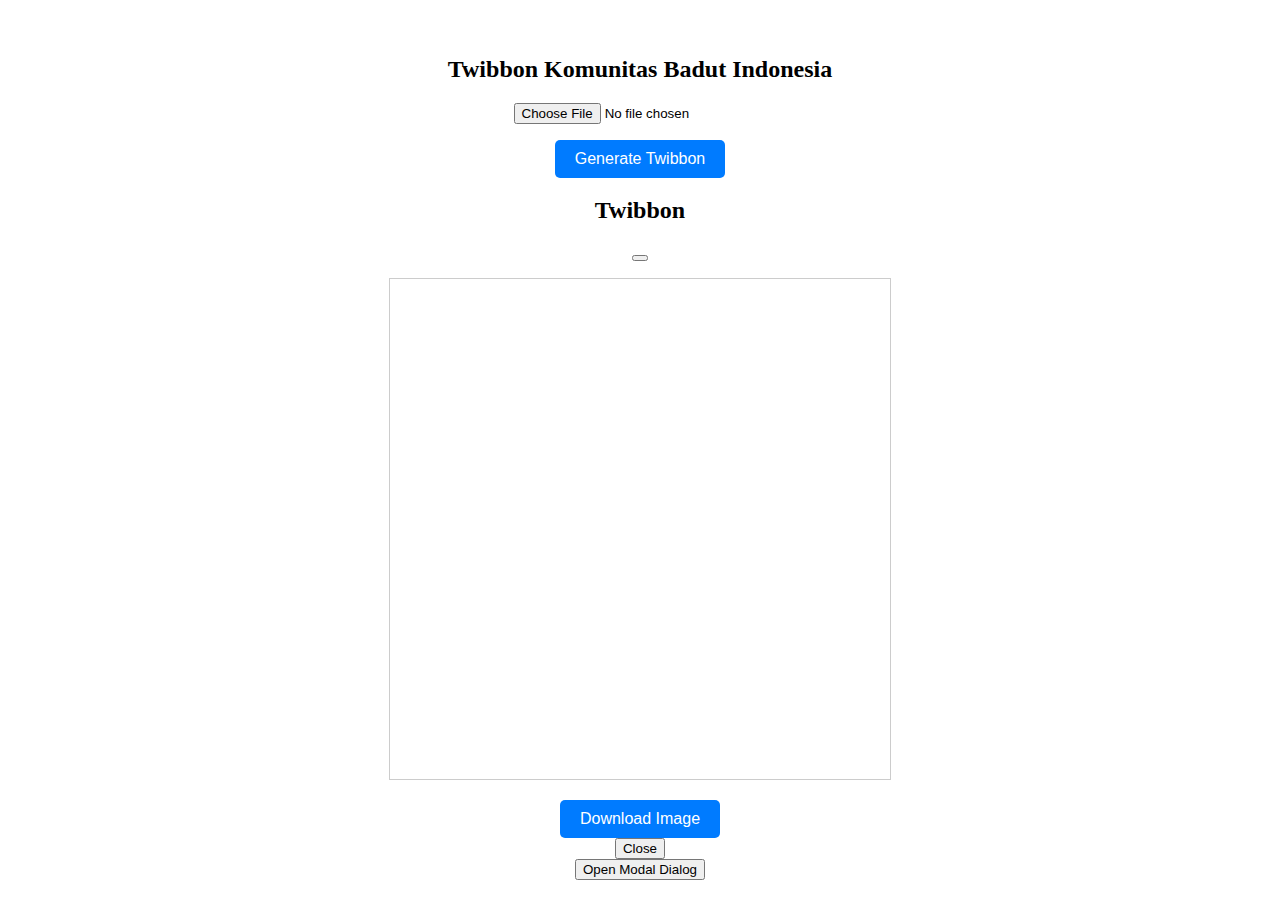
<file: output.html>
<!DOCTYPE html>
<html lang="en">    
<head>
<meta charset="UTF-8">
<meta name="viewport" content="width=device-width, initial-scale=1.0">
<title>Twibbon KBI</title>
<style>
body {
display: flex;
justify-content: center;
align-items: center;
height: 100vh;
background-color: #ffffff;
}
.container {
text-align: center;
}
.btn {
padding: 10px 20px;
font-size: 16px;
background-color: #007bff;
color: white;
border: none;
cursor: pointer;
border-radius: 5px;
}
.btn:hover {
background-color: #0056b3;
}
canvas {
border: 1px solid #ccc;
width: 500px;  /* Display size */
height: 500px; /* Display size */
}
</style>
</head>
<body>
<div class="container">
<h2>Twibbon Komunitas Badut Indonesia</h2>
<p>
<input type="file" id="fileInput" accept="image/*">
</p>
<p>
<button class="btn" data-micromodal-trigger="modal-1" onclick="generateTwibbon()">Generate Twibbon</button>
</p>
<!--
<p>
<canvas id="canvas" width="1024" height="1024" style="display: none;"></canvas>
<canvas id="displayCanvas" width="300" height="300"></canvas>
</p>
<button class="btn" onclick="downloadImage()">Download Image</button>
-->

<script>
let img = new Image();
let frameImg = new Image();
frameImg.src = 'twibbon.png'; // Update with your frame image path
let displayCanvas, displayCtx, canvas, ctx;
let isDragging = false;
let startX, startY;
let imgX = 0, imgY = 0;
let imgScale = 1;
let initialDistance = 0;

function generateTwibbon() {
const fileInput = document.getElementById('fileInput');
canvas = document.getElementById('canvas');
ctx = canvas.getContext('2d');
displayCanvas = document.getElementById('displayCanvas');
displayCtx = displayCanvas.getContext('2d');

const file = fileInput.files[0];
if (file) {
const reader = new FileReader();
reader.onload = function(e) {
img.onload = function() {
drawImage();
};
img.src = e.target.result;
};
reader.readAsDataURL(file);

// Add event listeners for repositioning the image
displayCanvas.addEventListener('mousedown', startDragging);
displayCanvas.addEventListener('mousemove', dragImage);
displayCanvas.addEventListener('mouseup', stopDragging);
displayCanvas.addEventListener('mouseout', stopDragging);
displayCanvas.addEventListener('wheel', resizeImage);

// Add touch event listeners for mobile devices
displayCanvas.addEventListener('touchstart', startDragging);
displayCanvas.addEventListener('touchmove', dragImage);
displayCanvas.addEventListener('touchend', stopDragging);
displayCanvas.addEventListener('touchmove', handlePinch);
} else {
alert('Please upload an image file.');
}
}

function drawImage() {
// Calculate scale ratio between display and actual canvas
const scale = displayCanvas.width / canvas.width;

// Draw on the actual canvas
ctx.clearRect(0, 0, canvas.width, canvas.height);
ctx.drawImage(img, imgX, imgY, img.width * imgScale, img.height * imgScale);
ctx.drawImage(frameImg, 0, 0, canvas.width, canvas.height);

// Draw on the display canvas
displayCtx.clearRect(0, 0, displayCanvas.width, displayCanvas.height);
displayCtx.drawImage(canvas, 0, 0, canvas.width * scale, canvas.height * scale);
}

function getOffset(event) {
if (event.touches) {
const touch = event.touches[0];
return {
x: touch.clientX - displayCanvas.getBoundingClientRect().left,
y: touch.clientY - displayCanvas.getBoundingClientRect().top
};
}
return {
x: event.offsetX,
y: event.offsetY
};
}

function startDragging(event) {
const scale = canvas.width / displayCanvas.width;
const offset = getOffset(event);
isDragging = true;
startX = offset.x * scale - imgX;
startY = offset.y * scale - imgY;
if (event.touches && event.touches.length === 2) {
initialDistance = getDistance(event.touches);
}
event.preventDefault(); // Prevent scrolling on touch devices
}

function dragImage(event) {
if (isDragging) {
const scale = canvas.width / displayCanvas.width;
const offset = getOffset(event);
imgX = offset.x * scale - startX;
imgY = offset.y * scale - startY;
drawImage();
event.preventDefault(); // Prevent scrolling on touch devices
}
}

function stopDragging(event) {
isDragging = false;
}

function resizeImage(event) {
if (event.deltaY < 0) {
imgScale *= 1.1;
} else {
imgScale /= 1.1;
}
drawImage();
event.preventDefault(); // Prevent zooming on touch devices
}

function handlePinch(event) {
if (event.touches.length === 2) {
const currentDistance = getDistance(event.touches);
if (initialDistance > 0) {
const scaleChange = currentDistance / initialDistance;
imgScale *= scaleChange;
initialDistance = currentDistance;
drawImage();
}
event.preventDefault(); // Prevent scrolling on touch devices
}
}

function getDistance(touches) {
const dx = touches[0].clientX - touches[1].clientX;
const dy = touches[0].clientY - touches[1].clientY;
return Math.sqrt(dx * dx + dy * dy);
}

function downloadImage() {
const link = document.createElement('a');
link.download = 'twibbon.png';
link.href = canvas.toDataURL('image/png');
link.click();
}
</script>
<script>
document.addEventListener("DOMContentLoaded", function() {  
try {    
MicroModal.init({
awaitCloseAnimation: true,// set to false, to remove close animation
onShow: function(modal) {
console.log("micromodal open");
},
onClose: function(modal) {
console.log("micromodal close");
}
});    
} catch (e) {
console.log("micromodal error: ", e);
}  
});
</script>

<div class="modal micromodal-slide" id="modal-1" aria-hidden="true">
<div class="modal__overlay" tabindex="-1" data-micromodal-close>
<div class="modal__container" role="dialog" aria-modal="true" aria-labelledby="modal-1-title">
<header class="modal__header">
<h2 class="modal__title">
Twibbon
</h2>
<button class="modal__close" aria-label="Close modal" data-micromodal-close></button>
</header>
<div class="modal-content-content">
<div class="modal__content">
<p>
<canvas id="canvas" width="1024" height="1024" style="display: none;"></canvas>
<canvas id="displayCanvas" width="500" height="500"></canvas>
</p>
<button class="btn" onclick="downloadImage()">Download Image</button>
</div>
<footer class="modal__footer">
<button class="modal__btn" data-micromodal-close aria-label="Close this dialog window">Close</button>
</footer>
</div>
</div>
</div>
</div>

<button class="external" data-micromodal-trigger="modal-1">Open Modal Dialog</button>
</body>
</html>
</file>
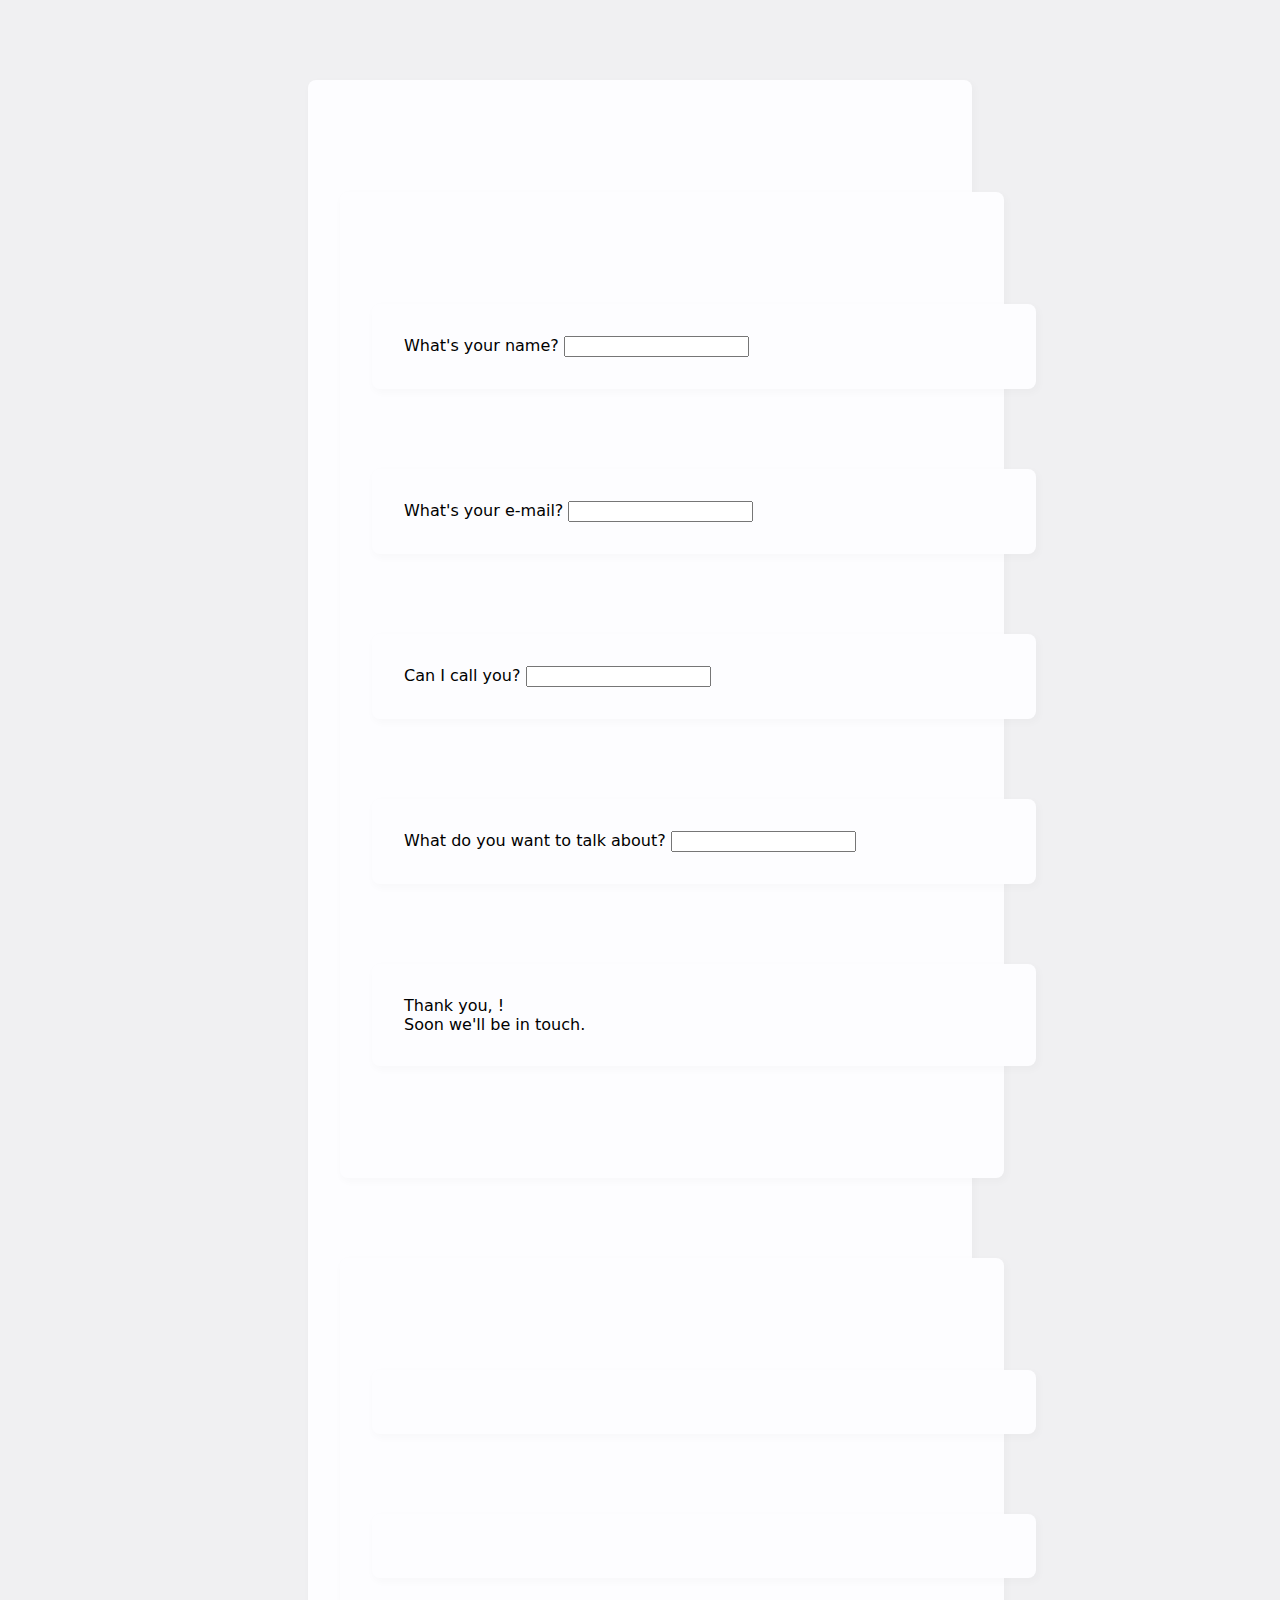
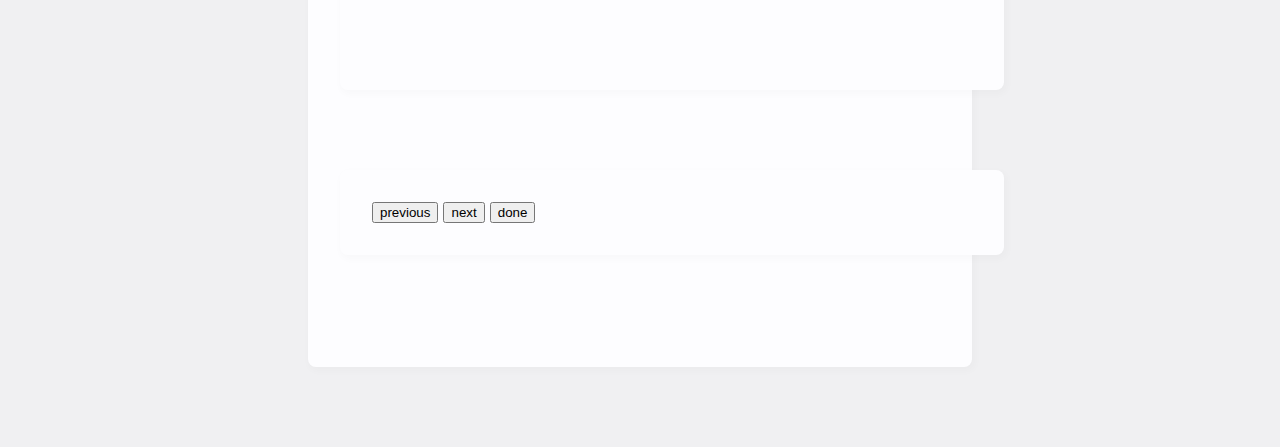
<file: test.html>
<!doctype html>
<html>
<head>
<title>Example Domain</title>

<meta charset="utf-8" />
<meta http-equiv="Content-type" content="text/html; charset=utf-8" />
<meta name="viewport" content="width=device-width, initial-scale=1" />
<style type="text/css">
body {
background-color: #f0f0f2;
margin: 0;
padding: 0;
font-family: -apple-system, system-ui, BlinkMacSystemFont, "Segoe UI", "Open Sans", "Helvetica Neue", Helvetica, Arial, sans-serif;
        
}
div {
width: 600px;
margin: 5em auto;
padding: 2em;
background-color: #fdfdff;
border-radius: 0.5em;
box-shadow: 2px 3px 7px 2px rgba(0,0,0,0.02);
}
a:link, a:visited {
color: #38488f;
text-decoration: none;
}
@media (max-width: 700px) {
div {
margin: 0 auto;
width: auto;
}
}
</style>    
</head>

<body>
<div class="wrapper">
<form class="steps">
<div>
<div class="step1" data-bind="fadeVisible: step() == 1, css: {current : step() == 1}, hasfocus: step() == 1">
<label>What's your name?</label>
<input type="text" name="name" data-bind="value: name">
</div>
<div class="step2" data-bind="fadeVisible: step() == 2, css: {current : step() == 2}, hasfocus: step() == 2">
<label>What's your e-mail?</label>
<input type="email" name="email" data-bind="value: email">
</div>
<div class="step3" data-bind="fadeVisible: step() == 3, css: {current : step() == 3}, hasfocus: step() == 3">
<label>Can I call you?</label>
<input type="phone" name="phone" data-bind="value: phone">
</div>
<div class="step4" data-bind="fadeVisible: step() == 4, css: {current : step() == 4}, hasfocus: step() == 4">
<label>What do you want to talk about?</label>
<input type="text" name="subject" data-bind="value: subject">
</div>
<div class="step5" data-bind="fadeVisible: step() == 5, css: {current : step() == 5}, hasfocus: step() == 5">
<label>Thank you, <span data-bind="text: name"></span>!<br>
Soon we'll be in touch. </label>
<br>
</div>
</div>
<div class="progress">
<div class="input-bar"></div>
<div class="progress-bar"></div>
</div>
<div class="steps-navigation">
<button class="prev" data-bind="visible: step() > 1, click: prev">previous</button>
<button class="next" data-bind="visible: step() < 4, click: next">next</button>
<button id="done" data-bind="visible: step() == 4, click: next">done</button>
</div>
</form>
</div>
</body>
</html>
</file>
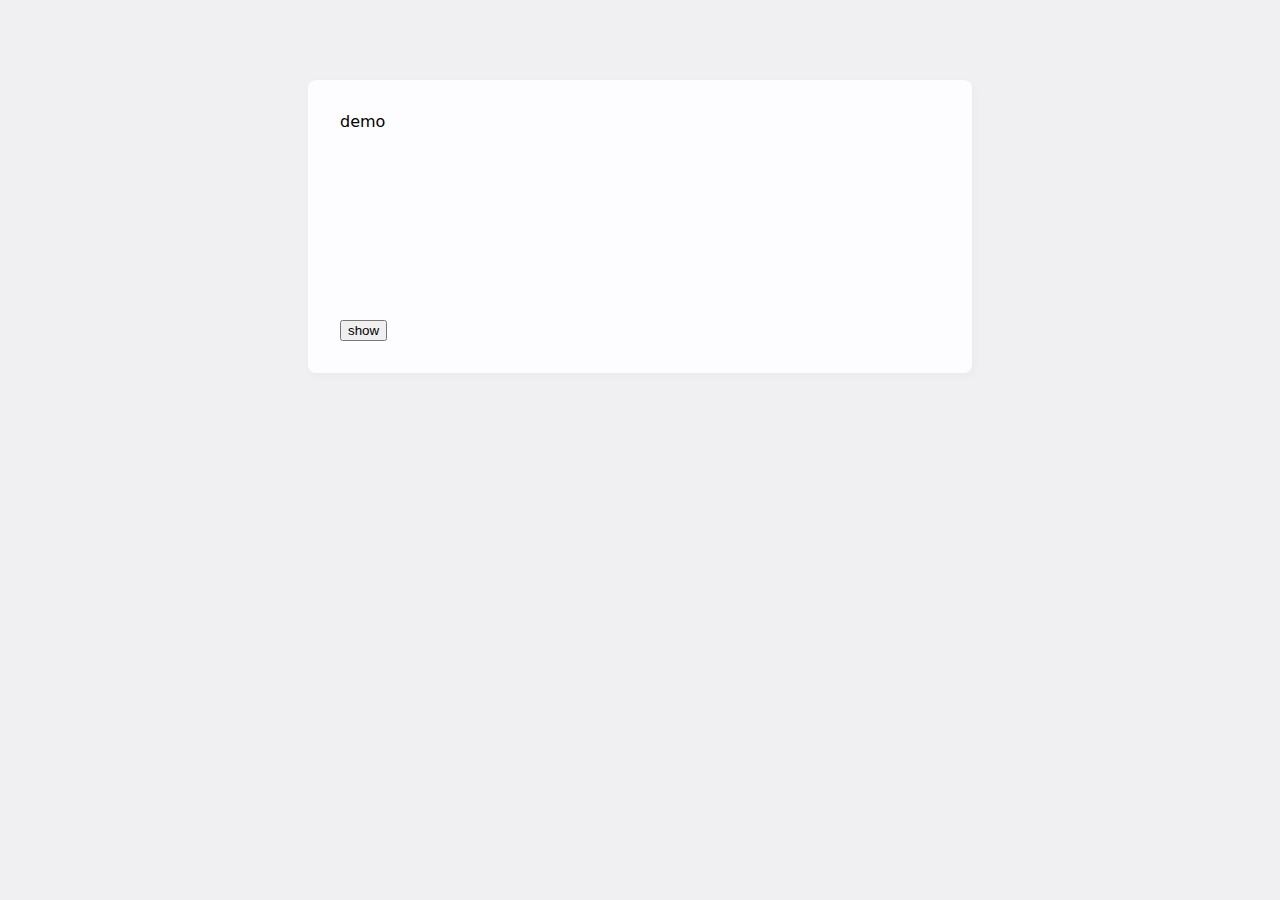
<file: twibbon.html>
<!doctype html>
<html>
<head>
<title>Example Domain</title>

<meta charset="utf-8" />
<meta http-equiv="Content-type" content="text/html; charset=utf-8" />
<meta name="viewport" content="width=device-width, initial-scale=1" />
<style type="text/css">
body {
background-color: #f0f0f2;
margin: 0;
padding: 0;
font-family: -apple-system, system-ui, BlinkMacSystemFont, "Segoe UI", "Open Sans", "Helvetica Neue", Helvetica, Arial, sans-serif;       
}
main {
width: 600px;
margin: 5em auto;
padding: 2em;
background-color: #fdfdff;
border-radius: 0.5em;
box-shadow: 2px 3px 7px 2px rgba(0,0,0,0.02);
}
a:link, a:visited {
color: #38488f;
text-decoration: none;
}
.box {
width: 100%;
/*height: 200px;*/
background-color: #fdfdff;
opacity: 0;
visibility: hidden;
-moz-transition: opacity 500ms linear, visibility 0s linear 500ms;
-o-transition: opacity 500ms linear, visibility 0s linear 500ms;
-webkit-transition: opacity 500ms linear, visibility 0s linear;
-webkit-transition-delay: 0s, 500ms;
transition: opacity 500ms linear, visibility 0s linear 500ms;
}

.box--show {
opacity: 1;
visibility: visible;
cursor: pointer;
-moz-transition: opacity 500ms linear, visibility 0s linear;
-o-transition: opacity 500ms linear, visibility 0s linear;
-webkit-transition: opacity 500ms linear, visibility 0s linear;
transition: opacity 500ms linear, visibility 0s linear;
}

@media (max-width: 700px) {
main {
margin: 0 auto;
width: auto;
}
}
</style>    
</head>

<body>
<main>
demo
<div class="box">
<h1>Example Domain</h1>
<p>This domain is for use in illustrative examples in documents. You may use this
domain in literature without prior coordination or asking for permission.</p>
<p><a href="https://www.iana.org/domains/example">More information...</a></p>
</div>
<button class="show">show</button>
</main>
<script src="//cdnjs.cloudflare.com/ajax/libs/jquery/2.1.3/jquery.min.js"></script>
<script>
$('.show').on('click', function() {  
$('.box').toggleClass('box--show');  
});
$('.box').on('click', function() {
alert('i am a box and I register events')
})
</script>
</body>
</html>
</file>
<file: css/btn.css>
/* CSS */
.btn {
appearance: none;
background-color: #FAFBFC;
border: 1px solid rgba(27, 31, 35, 0.15);
border-radius: 6px;
box-shadow: rgba(27, 31, 35, 0.04) 0 1px 0, rgba(255, 255, 255, 0.25) 0 1px 0 inset;
box-sizing: border-box;
color: #24292E;
cursor: pointer;
display: inline-block;
font-family: -apple-system, system-ui, "Segoe UI", Helvetica, Arial, sans-serif, "Apple Color Emoji", "Segoe UI Emoji";
font-size: 14px;
font-weight: 500;
line-height: 20px;
list-style: none;
padding: 6px 16px;
position: relative;
transition: background-color 0.2s cubic-bezier(0.3, 0, 0.5, 1);
user-select: none;
-webkit-user-select: none;
touch-action: manipulation;
vertical-align: middle;
white-space: nowrap;
word-wrap: break-word;
}

.btn:hover {
background-color: #F3F4F6;
text-decoration: none;
transition-duration: 0.1s;
}

.btn:disabled {
background-color: #FAFBFC;
border-color: rgba(27, 31, 35, 0.15);
color: #959DA5;
cursor: default;
}

.btn:active {
background-color: #EDEFF2;
box-shadow: rgba(225, 228, 232, 0.2) 0 1px 0 inset;
transition: none 0s;
}

.btn:focus {
outline: 1px transparent;
}

.btn:before {
display: none;
}

.btn:-webkit-details-marker {
display: none;
}
</file>
